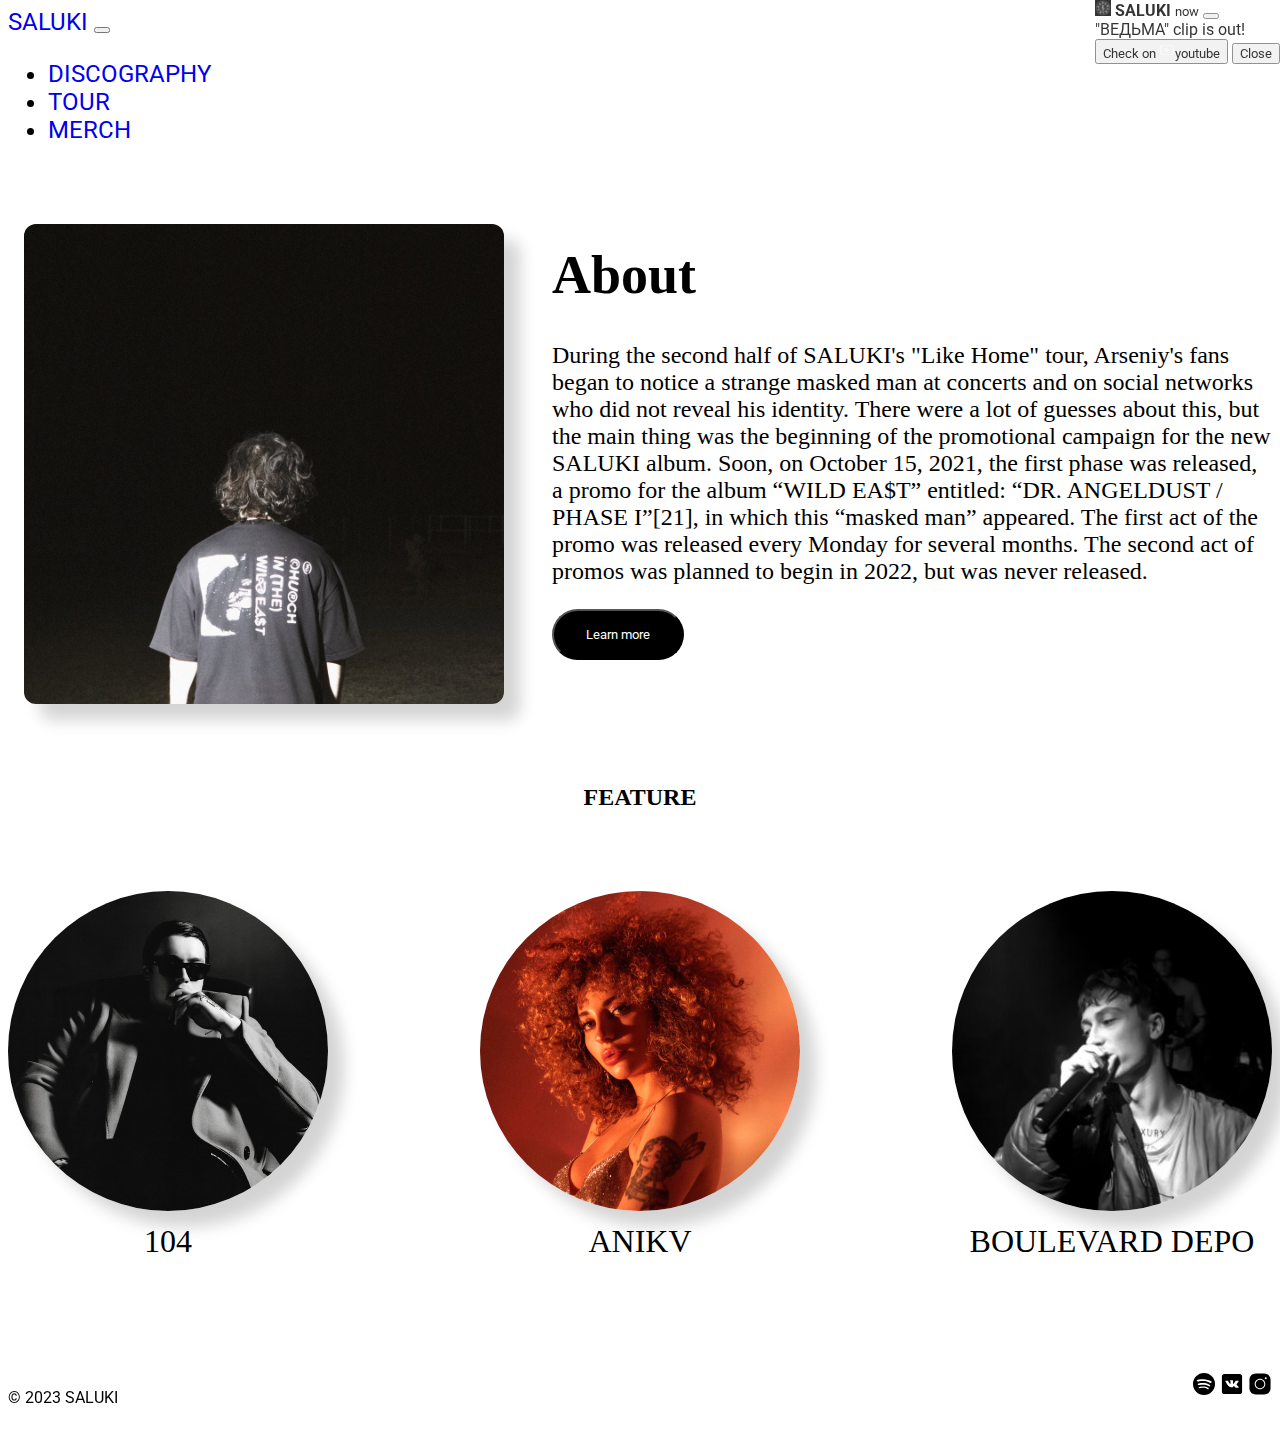
<file: index.html>
<!DOCTYPE html>
<html lang="en">
<head>
    <meta charset="UTF-8">
    <meta name="viewport" content="width=device-width, initial-scale=1.0">
    <title>SALUKI</title>
    <link rel="preconnect" href="https://fonts.googleapis.com">
    <link rel="preconnect" href="https://fonts.gstatic.com" crossorigin>
    <link href="https://fonts.googleapis.com/css2?family=Merriweather:wght@400;700;900&family=Poppins:wght@500;600&display=swap" rel="stylesheet">
    <link rel="preconnect" href="https://fonts.googleapis.com">
    <link rel="preconnect" href="https://fonts.gstatic.com" crossorigin>
    <link href="https://fonts.googleapis.com/css2?family=Merriweather:wght@400;700;900&family=Poppins:wght@500;600&family=Roboto:wght@400;500;700&display=swap" rel="stylesheet">
    <link rel="icon" type="image/x-icon" href="/images/logo.jpg">
    <link href="https://cdn.jsdelivr.net/npm/bootstrap@5.3.2/dist/css/bootstrap.min.css" rel="stylesheet" integrity="sha384-T3c6CoIi6uLrA9TneNEoa7RxnatzjcDSCmG1MXxSR1GAsXEV/Dwwykc2MPK8M2HN" crossorigin="anonymous">
    <link rel="stylesheet" href="https://cdnjs.cloudflare.com/ajax/libs/font-awesome/6.4.2/css/all.min.css">
    <link rel="stylesheet" href="style.css">
    <script defer src="scripts/scriptIndex.js"></script>
</head>
<body>
    <header>
      <nav class="navbar navbar-expand-lg bg-white">
        <div class="container-fluid">
          <a class="navbar-brand" href="index.html" style="font-size:1.5rem;">SALUKI</a>
          <button class="navbar-toggler" type="button" data-bs-toggle="collapse" data-bs-target="#navbarNav" aria-controls="navbarNav" aria-expanded="false" aria-label="Toggle navigation">
            <span class="navbar-toggler-icon"></span>
          </button>
          <div class="collapse navbar-collapse" id="navbarNav">
            <ul class="navbar-nav">
              <li class="nav-item">
                <a class="nav-link" aria-current="page" href="disco.html">DISCOGRAPHY</a>
              </li>
              <li class="nav-item">
                <a class="nav-link" href="tour.html">TOUR</a>
              </li>
              <li class="nav-item">
                <a class="nav-link" href="merch.html">MERCH</a>
              </li>
            </ul>
          </div>
        </div>
      </nav>
    </header>

    <main>
      <div role="alert" aria-live="assertive" aria-atomic="true" class="toast fade show mt-3" data-bs-autohide="true" style="position:fixed; top:0; right:0;">
        <div class="toast-header">
          <img src="images/logo.jpg" style="width:16px;height:16px;">
          <strong class="me-auto ms-1">SALUKI</strong>
          <small>now</small>
          <button type="button" class="btn-close" data-bs-dismiss="toast" aria-label="Close"></button>
        </div>
        <div class="toast-body">
          "ВЕДЬМА" clip is out!
        </div>
        <div class="mt-2 pt-2 border-top">
          <button type="button" class="btn btn-dark btn-sm" id="check">Check on <svg xmlns="http://www.w3.org/2000/svg" x="0px" y="0px" width="16" height="16" viewBox="0 0 50 50" fill="white">
            <path d="M 24.402344 9 C 17.800781 9 11.601563 9.5 8.300781 10.199219 C 6.101563 10.699219 4.199219 12.199219 3.800781 14.5 C 3.402344 16.898438 3 20.5 3 25 C 3 29.5 3.398438 33 3.898438 35.5 C 4.300781 37.699219 6.199219 39.300781 8.398438 39.800781 C 11.902344 40.5 17.898438 41 24.5 41 C 31.101563 41 37.097656 40.5 40.597656 39.800781 C 42.800781 39.300781 44.699219 37.800781 45.097656 35.5 C 45.5 33 46 29.402344 46.097656 24.902344 C 46.097656 20.402344 45.597656 16.800781 45.097656 14.300781 C 44.699219 12.101563 42.800781 10.5 40.597656 10 C 37.097656 9.5 31 9 24.402344 9 Z M 24.402344 11 C 31.601563 11 37.398438 11.597656 40.199219 12.097656 C 41.699219 12.5 42.898438 13.5 43.097656 14.800781 C 43.699219 18 44.097656 21.402344 44.097656 24.902344 C 44 29.199219 43.5 32.699219 43.097656 35.199219 C 42.800781 37.097656 40.800781 37.699219 40.199219 37.902344 C 36.597656 38.601563 30.597656 39.097656 24.597656 39.097656 C 18.597656 39.097656 12.5 38.699219 9 37.902344 C 7.5 37.5 6.300781 36.5 6.101563 35.199219 C 5.300781 32.398438 5 28.699219 5 25 C 5 20.398438 5.402344 17 5.800781 14.902344 C 6.101563 13 8.199219 12.398438 8.699219 12.199219 C 12 11.5 18.101563 11 24.402344 11 Z M 19 17 L 19 33 L 33 25 Z M 21 20.402344 L 29 25 L 21 29.597656 Z"></path>
            </svg>youtube</button>
          <button type="button" class="btn btn-secondary btn-sm" data-bs-dismiss="toast">Close</button>
        </div>
      </div>

      <div class="artist">
        <img src="images/carousel_1.jpg" class="artist_photo">
        <div class="artist_text">
          <h1>About</h1>
          <p>During the second half of SALUKI's "Like Home" tour, Arseniy's fans began to notice a 
            strange masked man at concerts and on social networks who did not reveal his identity. 
            There were a lot of guesses about this, but the main thing was the beginning of the promotional
            campaign for the new SALUKI album. Soon, on October 15, 2021, the first phase was released, 
            a promo for the album “WILD EA$T” entitled: “DR. ANGELDUST / PHASE I”[21], in which this 
            “masked man” appeared. The first act of the promo was released every Monday for several months. 
            The second act of promos was planned to begin in 2022, but was never released.</p>
          <button type="button" class="artist_button btn btn-dark bg-black" id="learn">Learn more</button>
        </div>
      </div>

      <section class="feat">
        <h2>FEATURE</h2>
        <div class="feat_artists">
          <div class="a104">
            <img src="images/104.jfif">
            <p class="artist_name">104</p>
          </div>
          <div class="ANIKV">
            <img src="images/anikv.jfif">
            <p class="artist_name">ANIKV</p>
          </div>
          <div class="boulevard">
            <img src="images/boulevard.jfif">
            <p class="artist_name">BOULEVARD DEPO</p>
          </div>
        </div>
      </section>
    </main>

    <footer>
      <div class="footer_content">
          <p>© 2023 SALUKI</p>
          <div class="soc_media">
              <a href="https://open.spotify.com/artist/07tFgedhta5b5WaF0Yj4bH">
                  <svg xmlns="http://www.w3.org/2000/svg" x="0px" y="0px" width="24" height="24" viewBox="0 0 50 50">
                    <path d="M25.009,1.982C12.322,1.982,2,12.304,2,24.991S12.322,48,25.009,48s23.009-10.321,23.009-23.009S37.696,1.982,25.009,1.982z M34.748,35.333c-0.289,0.434-0.765,0.668-1.25,0.668c-0.286,0-0.575-0.081-0.831-0.252C30.194,34.1,26,33,22.5,33.001 c-3.714,0.002-6.498,0.914-6.526,0.923c-0.784,0.266-1.635-0.162-1.897-0.948s0.163-1.636,0.949-1.897 c0.132-0.044,3.279-1.075,7.474-1.077C26,30,30.868,30.944,34.332,33.253C35.022,33.713,35.208,34.644,34.748,35.333z M37.74,29.193 c-0.325,0.522-0.886,0.809-1.459,0.809c-0.31,0-0.624-0.083-0.906-0.26c-4.484-2.794-9.092-3.385-13.062-3.35 c-4.482,0.04-8.066,0.895-8.127,0.913c-0.907,0.258-1.861-0.272-2.12-1.183c-0.259-0.913,0.272-1.862,1.184-2.12 c0.277-0.079,3.854-0.959,8.751-1c4.465-0.037,10.029,0.61,15.191,3.826C37.995,27.328,38.242,28.388,37.74,29.193z M40.725,22.013 C40.352,22.647,39.684,23,38.998,23c-0.344,0-0.692-0.089-1.011-0.275c-5.226-3.068-11.58-3.719-15.99-3.725 c-0.021,0-0.042,0-0.063,0c-5.333,0-9.44,0.938-9.481,0.948c-1.078,0.247-2.151-0.419-2.401-1.495 c-0.25-1.075,0.417-2.149,1.492-2.4C11.729,16.01,16.117,15,21.934,15c0.023,0,0.046,0,0.069,0 c4.905,0.007,12.011,0.753,18.01,4.275C40.965,19.835,41.284,21.061,40.725,22.013z"></path>
                  </svg>
              </a>
              <a href="https://vk.com/artist/saluki">
                  <svg xmlns="http://www.w3.org/2000/svg" x="0px" y="0px" width="24" height="24" viewBox="0 0 50 50">
                    <path d="M41,4H9C6.24,4,4,6.24,4,9v32c0,2.76,2.24,5,5,5h32c2.76,0,5-2.24,5-5V9C46,6.24,43.76,4,41,4z M37.72,33l-3.73-0.01 c0,0-0.08,0.01-0.21,0.01c-0.3,0-0.92-0.08-1.65-0.58c-1.31-0.91-2.56-3.17-3.55-3.17c-0.07,0-0.13,0.01-0.19,0.03 c-0.86,0.27-1.12,1.13-1.12,2.18c0,0.37-0.26,0.54-0.96,0.54h-1.93c-2.16,0-4.25-0.05-6.6-2.62c-3.46-3.79-6.7-10.53-6.7-10.53 s-0.18-0.39,0.01-0.62c0.18-0.21,0.6-0.23,0.76-0.23c0.04,0,0.06,0,0.06,0h4c0,0,0.37,0.07,0.64,0.27c0.23,0.17,0.35,0.48,0.35,0.48 s0.68,1.32,1.53,2.81c1.43,2.46,2.2,3.28,2.75,3.28c0.09,0,0.18-0.02,0.27-0.07c0.82-0.45,0.58-4.09,0.58-4.09s0.01-1.32-0.42-1.9 c-0.33-0.46-0.96-0.59-1.24-0.63c-0.22-0.03,0.14-0.55,0.62-0.79c0.62-0.3,1.65-0.36,2.89-0.36h0.6c1.17,0.02,1.2,0.14,1.66,0.25 c1.38,0.33,0.91,1.62,0.91,4.71c0,0.99-0.18,2.38,0.53,2.85c0.05,0.03,0.12,0.05,0.21,0.05c0.46,0,1.45-0.59,3.03-3.26 c0.88-1.52,1.56-3.03,1.56-3.03s0.15-0.27,0.38-0.41c0.22-0.13,0.22-0.13,0.51-0.13h0.03c0.32,0,3.5-0.03,4.2-0.03h0.08 c0.67,0,1.28,0.01,1.39,0.42c0.16,0.62-0.49,1.73-2.2,4.03c-2.82,3.77-3.14,3.49-0.8,5.67c2.24,2.08,2.7,3.09,2.78,3.22 C39.68,32.88,37.72,33,37.72,33z"></path>
                  </svg>
              </a>
              <a href="https://www.instagram.com/nesatyi.jr/">
                  <svg xmlns="http://www.w3.org/2000/svg" x="0px" y="0px" width="24" height="24" viewBox="0 0 50 50">
                    <path d="M 16 3 C 8.83 3 3 8.83 3 16 L 3 34 C 3 41.17 8.83 47 16 47 L 34 47 C 41.17 47 47 41.17 47 34 L 47 16 C 47 8.83 41.17 3 34 3 L 16 3 z M 37 11 C 38.1 11 39 11.9 39 13 C 39 14.1 38.1 15 37 15 C 35.9 15 35 14.1 35 13 C 35 11.9 35.9 11 37 11 z M 25 14 C 31.07 14 36 18.93 36 25 C 36 31.07 31.07 36 25 36 C 18.93 36 14 31.07 14 25 C 14 18.93 18.93 14 25 14 z M 25 16 C 20.04 16 16 20.04 16 25 C 16 29.96 20.04 34 25 34 C 29.96 34 34 29.96 34 25 C 34 20.04 29.96 16 25 16 z"></path>
                  </svg>
              </a>
          </div>
      </div>
    </footer>
    <script src="https://cdn.jsdelivr.net/npm/@popperjs/core@2.11.8/dist/umd/popper.min.js" integrity="sha384-I7E8VVD/ismYTF4hNIPjVp/Zjvgyol6VFvRkX/vR+Vc4jQkC+hVqc2pM8ODewa9r" crossorigin="anonymous"></script>
    <script src="https://cdn.jsdelivr.net/npm/bootstrap@5.3.2/dist/js/bootstrap.min.js" integrity="sha384-BBtl+eGJRgqQAUMxJ7pMwbEyER4l1g+O15P+16Ep7Q9Q+zqX6gSbd85u4mG4QzX+" crossorigin="anonymous"></script>
</body>
</html>
</file>
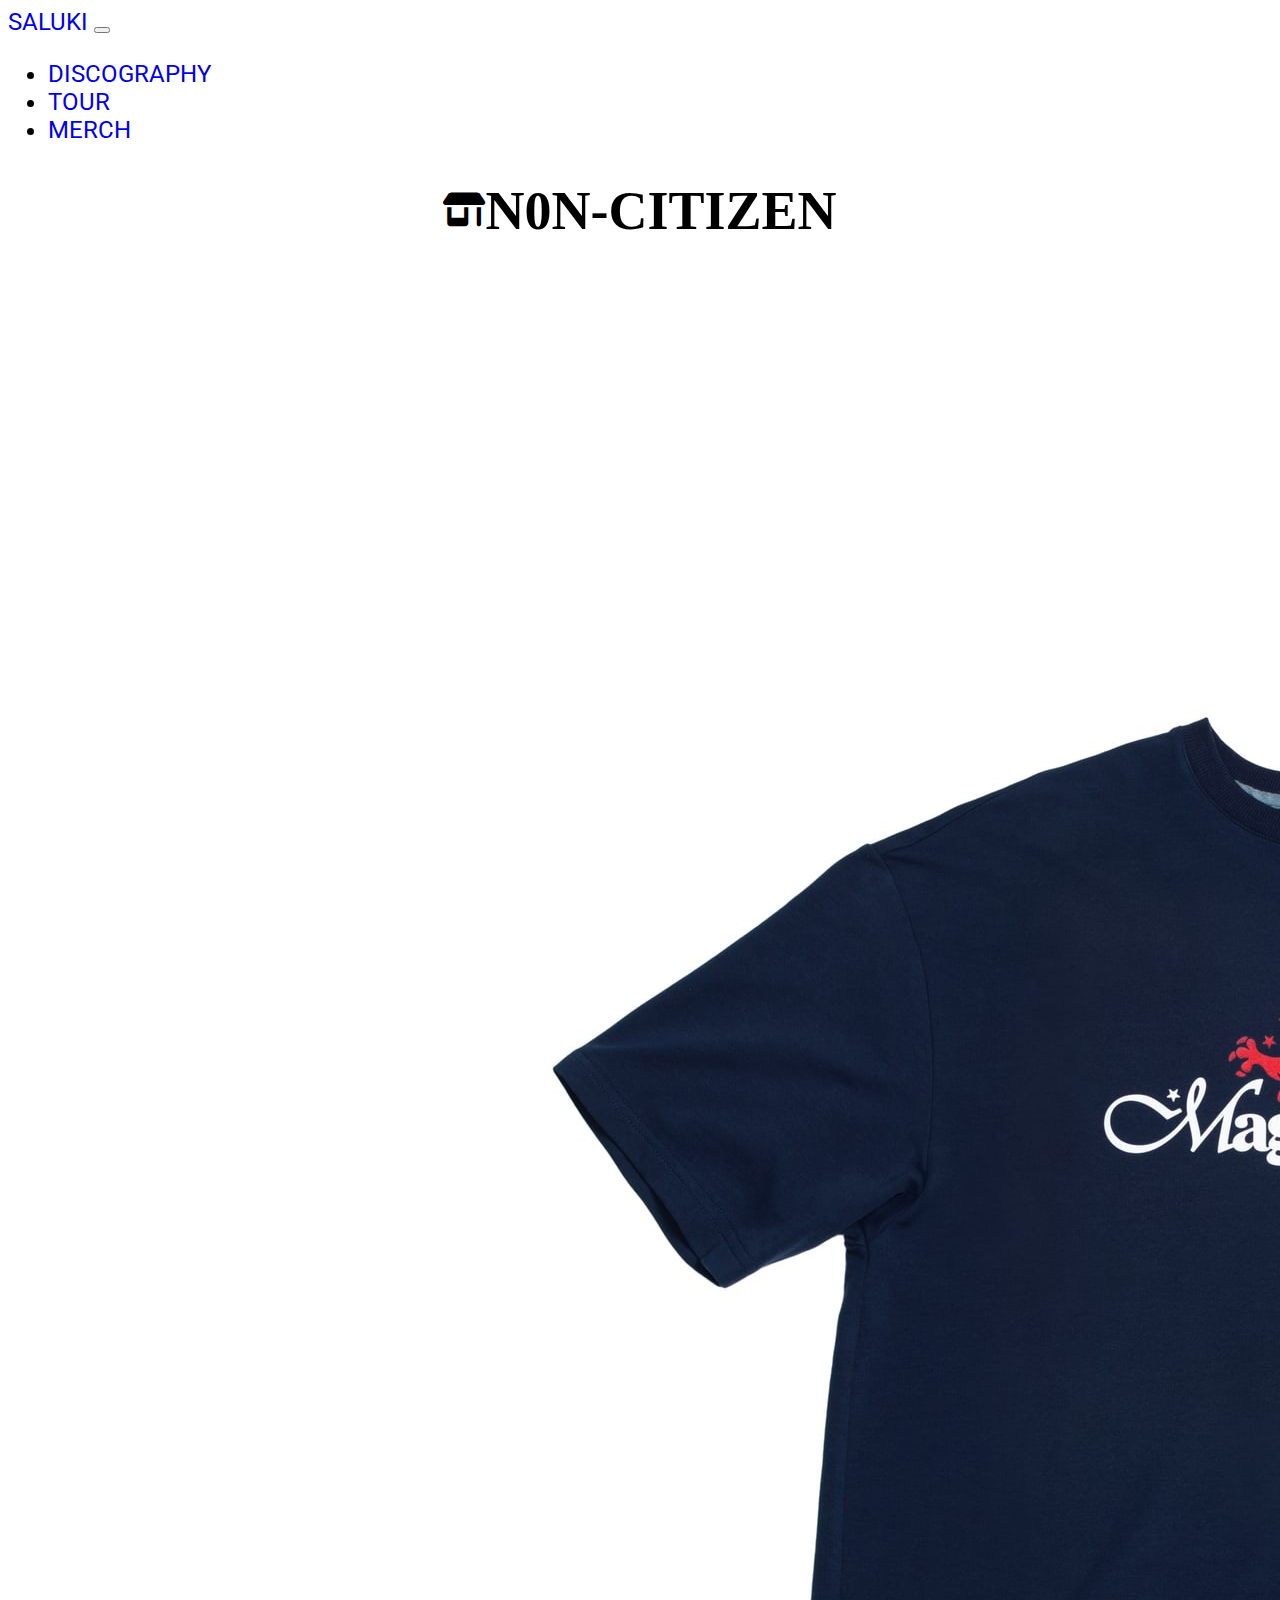
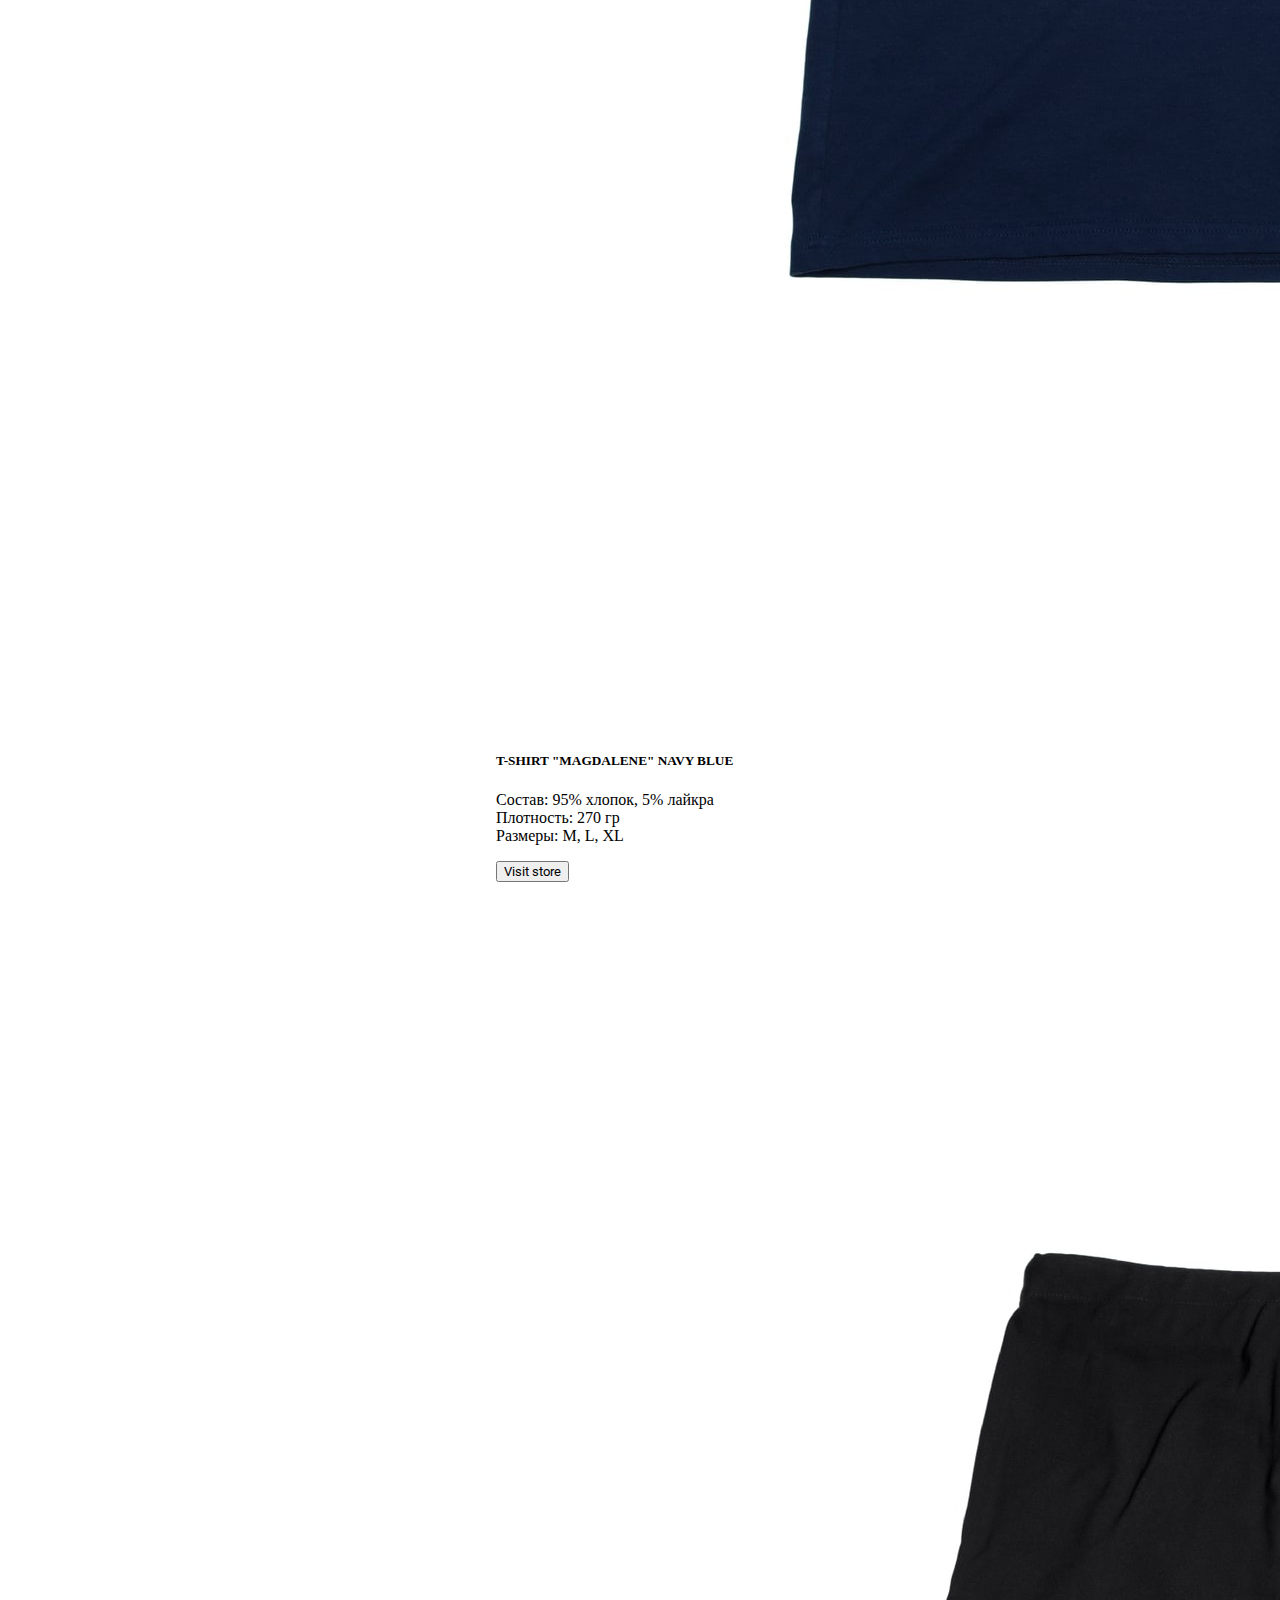
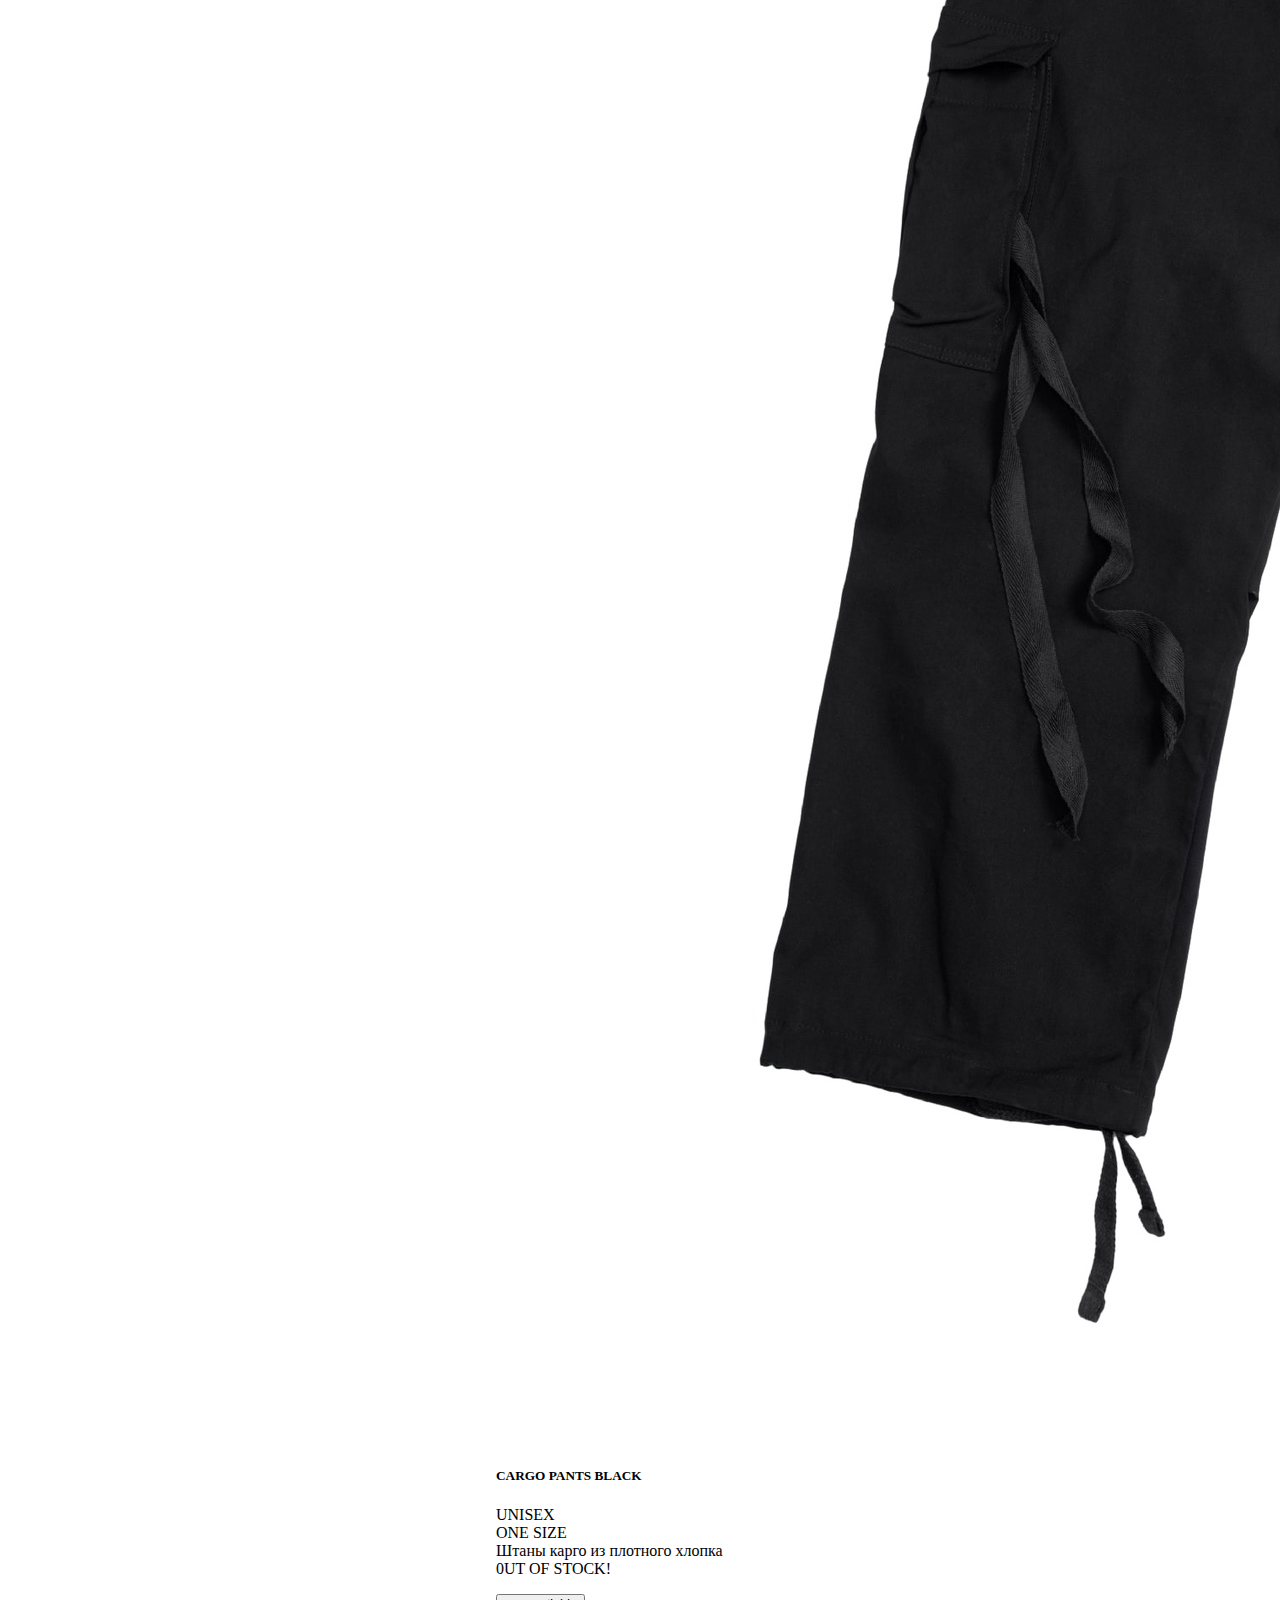
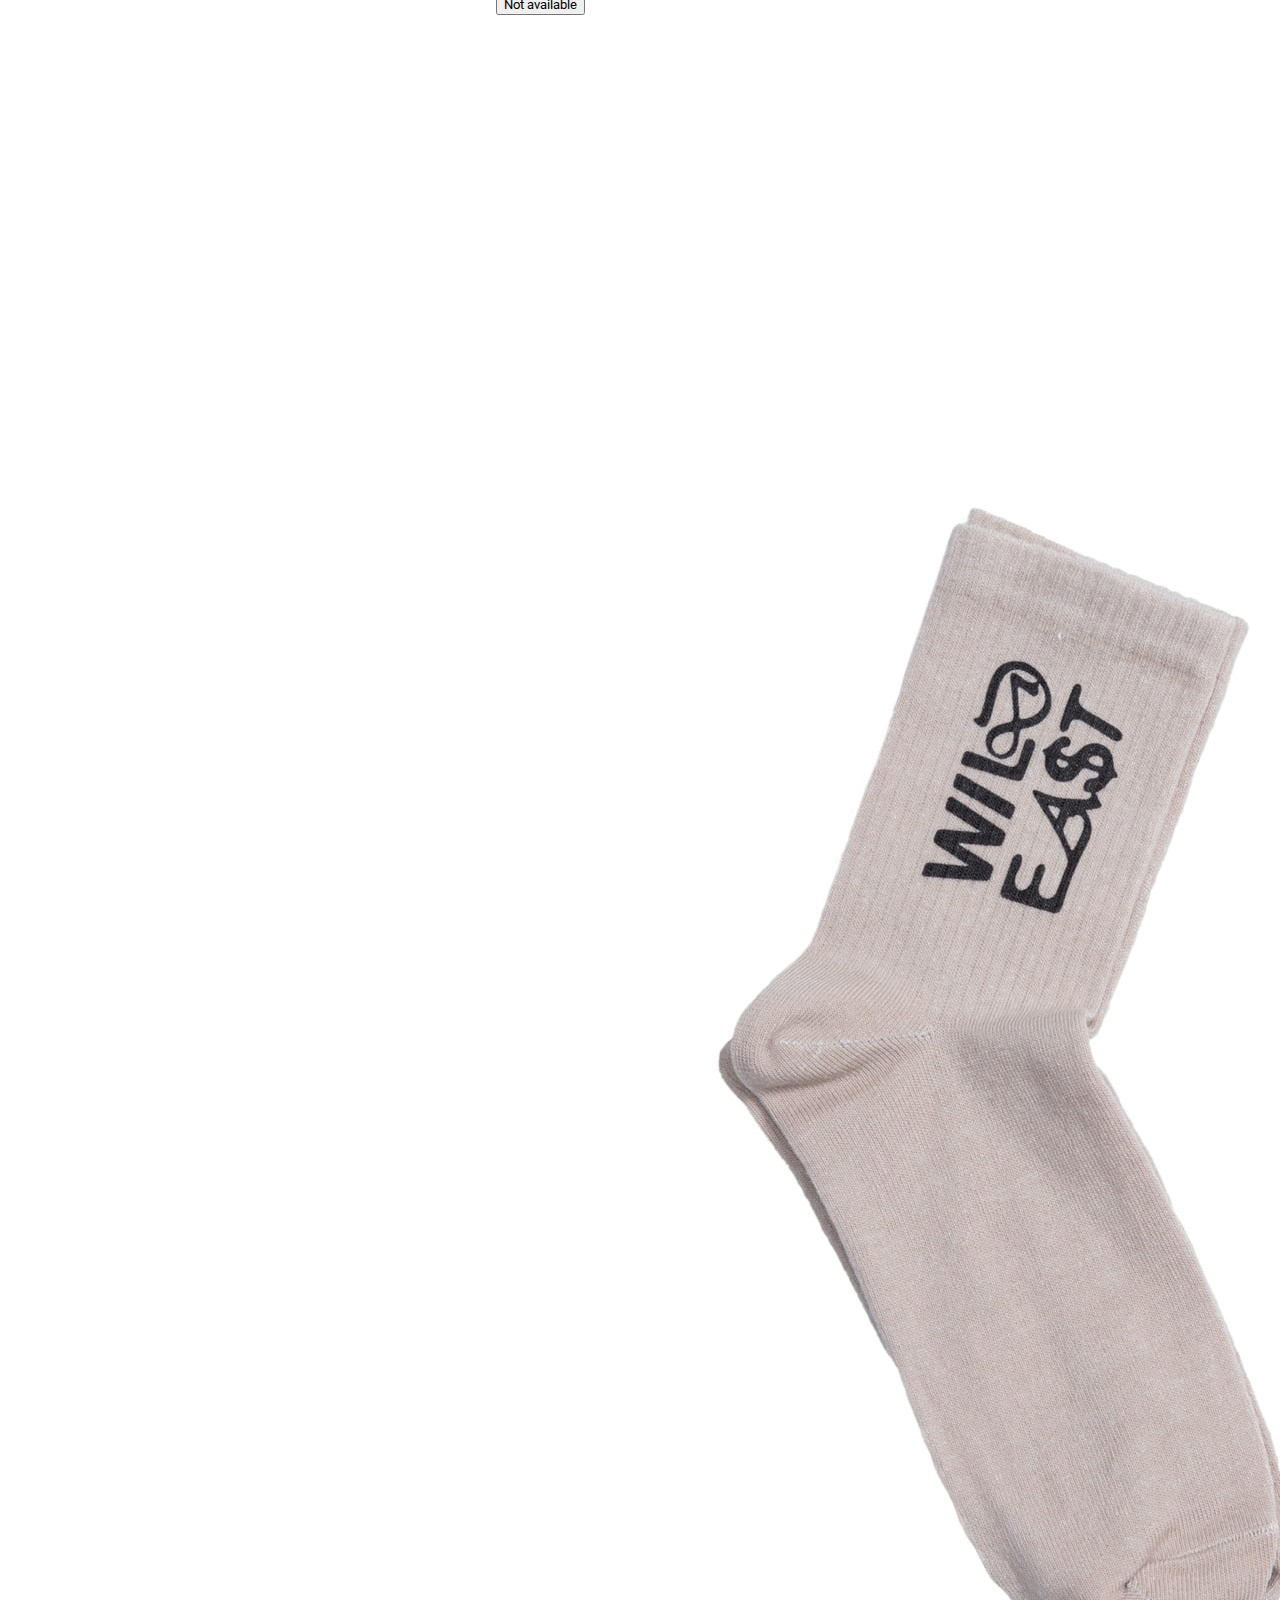
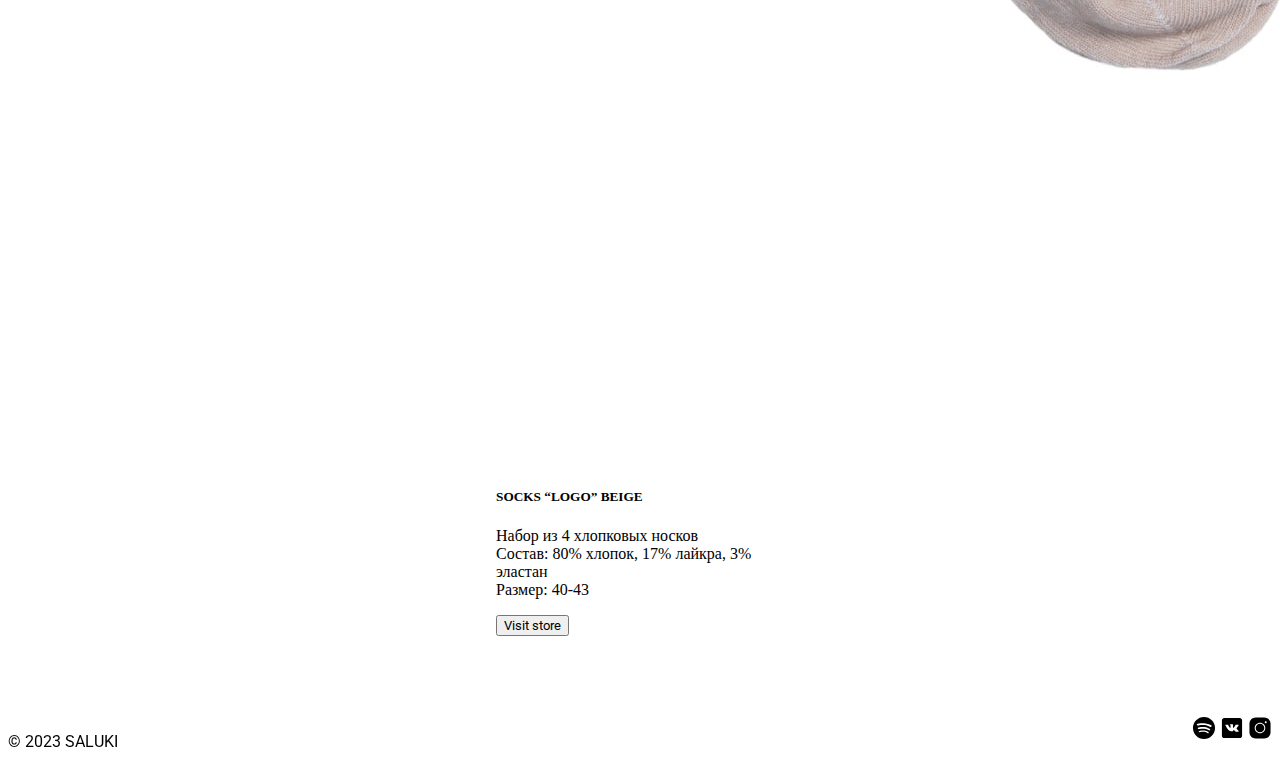
<file: merch.html>
<!DOCTYPE html>
<html lang="en">
<head>
    <meta charset="UTF-8">
    <meta name="viewport" content="width=device-width, initial-scale=1.0">
    <title>SALUKI</title>
    <link rel="preconnect" href="https://fonts.googleapis.com">
    <link rel="preconnect" href="https://fonts.gstatic.com" crossorigin>
    <link href="https://fonts.googleapis.com/css2?family=Merriweather:wght@400;700;900&family=Poppins:wght@500;600&display=swap" rel="stylesheet">
    <link rel="preconnect" href="https://fonts.googleapis.com">
    <link rel="preconnect" href="https://fonts.gstatic.com" crossorigin>
    <link href="https://fonts.googleapis.com/css2?family=Merriweather:wght@400;700;900&family=Poppins:wght@500;600&family=Roboto:wght@400;500;700&display=swap" rel="stylesheet">
    <link rel="icon" type="image/x-icon" href="/images/logo.jpg">
    <link href="https://cdn.jsdelivr.net/npm/bootstrap@5.3.2/dist/css/bootstrap.min.css" rel="stylesheet" integrity="sha384-T3c6CoIi6uLrA9TneNEoa7RxnatzjcDSCmG1MXxSR1GAsXEV/Dwwykc2MPK8M2HN" crossorigin="anonymous">
    <link rel="stylesheet" href="style.css">
    <link rel="stylesheet" href="https://cdnjs.cloudflare.com/ajax/libs/font-awesome/6.4.2/css/all.min.css">
    <script defer src="scripts/scriptMerch.js"></script>
</head>
<body>
    <header>
      <nav class="navbar navbar-expand-lg bg-white">
        <div class="container-fluid">
          <a class="navbar-brand" href="index.html" style="font-size:1.5rem;">SALUKI</a>
          <button class="navbar-toggler" type="button" data-bs-toggle="collapse" data-bs-target="#navbarNav" aria-controls="navbarNav" aria-expanded="false" aria-label="Toggle navigation">
            <span class="navbar-toggler-icon"></span>
          </button>
          <div class="collapse navbar-collapse" id="navbarNav">
            <ul class="navbar-nav">
              <li class="nav-item">
                <a class="nav-link" aria-current="page" href="disco.html">DISCOGRAPHY</a>
              </li>
              <li class="nav-item">
                <a class="nav-link" href="tour.html">TOUR</a>
              </li>
              <li class="nav-item">
                <a class="nav-link" href="merch.html">MERCH</a>
              </li>
            </ul>
          </div>
        </div>
      </nav>
    </header>

    <main>
      <h1 class="merch_h"><i class="fa-solid fa-shop fa-2xs me-3"></i>N0N-CITIZEN</h1>
      <div class="container d-flex products">
        <div class="card" style="width: 18rem;">
          <img class="card-img-top" src="images/prod_1.jpg" alt="Card image cap">
          <div class="card-body">
            <h5 class="card-title">T-SHIRT "MAGDALENE" NAVY BLUE</h5>
            <p class="card-text">Состав: 95% хлопок, 5% лайкра <br> Плотность: 270 гр <br>
              Размеры: M, L, XL</p>
            <button class="btn btn-dark bg-black" id="t-shirt">Visit store</button>
          </div>
        </div>
        <div class="card" style="width: 18rem;">
          <img class="card-img-top" src="images/prod_2.jpg" alt="Card image cap">
          <div class="card-body">
            <h5 class="card-title">CARGO PANTS BLACK</h5>
            <p class="card-text">UNISEX <br> ONE SIZE <br> Штаны карго из плотного хлопка <br> 0UT OF STOCK! </p>
            <button class="btn btn-secondary" id="cargo">Not available</button>
          </div>
        </div>
        <div class="card" style="width: 18rem;">
          <img class="card-img-top" src="images/prod_3.jpg" alt="Card image cap">
          <div class="card-body">
            <h5 class="card-title">SOCKS “LOGO” BEIGE</h5>
            <p class="card-text">Набор из 4 хлопковых носков <br> Состав: 80% хлопок, 17% лайкра, 
              3% эластан <br> Размер: 40-43</p>
            <button class="btn btn-dark bg-black" id="noski">Visit store</button>
          </div>
        </div>
      </div>
    </main>

    <footer>
      <div class="footer_content">
          <p>© 2023 SALUKI</p>
          <div class="soc_media">
              <a href="https://open.spotify.com/artist/07tFgedhta5b5WaF0Yj4bH">
                  <svg xmlns="http://www.w3.org/2000/svg" x="0px" y="0px" width="24" height="24" viewBox="0 0 50 50">
                  <path d="M25.009,1.982C12.322,1.982,2,12.304,2,24.991S12.322,48,25.009,48s23.009-10.321,23.009-23.009S37.696,1.982,25.009,1.982z M34.748,35.333c-0.289,0.434-0.765,0.668-1.25,0.668c-0.286,0-0.575-0.081-0.831-0.252C30.194,34.1,26,33,22.5,33.001 c-3.714,0.002-6.498,0.914-6.526,0.923c-0.784,0.266-1.635-0.162-1.897-0.948s0.163-1.636,0.949-1.897 c0.132-0.044,3.279-1.075,7.474-1.077C26,30,30.868,30.944,34.332,33.253C35.022,33.713,35.208,34.644,34.748,35.333z M37.74,29.193 c-0.325,0.522-0.886,0.809-1.459,0.809c-0.31,0-0.624-0.083-0.906-0.26c-4.484-2.794-9.092-3.385-13.062-3.35 c-4.482,0.04-8.066,0.895-8.127,0.913c-0.907,0.258-1.861-0.272-2.12-1.183c-0.259-0.913,0.272-1.862,1.184-2.12 c0.277-0.079,3.854-0.959,8.751-1c4.465-0.037,10.029,0.61,15.191,3.826C37.995,27.328,38.242,28.388,37.74,29.193z M40.725,22.013 C40.352,22.647,39.684,23,38.998,23c-0.344,0-0.692-0.089-1.011-0.275c-5.226-3.068-11.58-3.719-15.99-3.725 c-0.021,0-0.042,0-0.063,0c-5.333,0-9.44,0.938-9.481,0.948c-1.078,0.247-2.151-0.419-2.401-1.495 c-0.25-1.075,0.417-2.149,1.492-2.4C11.729,16.01,16.117,15,21.934,15c0.023,0,0.046,0,0.069,0 c4.905,0.007,12.011,0.753,18.01,4.275C40.965,19.835,41.284,21.061,40.725,22.013z"></path>
                  </svg>
              </a>
              <a href="https://vk.com/artist/saluki">
                  <svg xmlns="http://www.w3.org/2000/svg" x="0px" y="0px" width="24" height="24" viewBox="0 0 50 50">
                    <path d="M41,4H9C6.24,4,4,6.24,4,9v32c0,2.76,2.24,5,5,5h32c2.76,0,5-2.24,5-5V9C46,6.24,43.76,4,41,4z M37.72,33l-3.73-0.01 c0,0-0.08,0.01-0.21,0.01c-0.3,0-0.92-0.08-1.65-0.58c-1.31-0.91-2.56-3.17-3.55-3.17c-0.07,0-0.13,0.01-0.19,0.03 c-0.86,0.27-1.12,1.13-1.12,2.18c0,0.37-0.26,0.54-0.96,0.54h-1.93c-2.16,0-4.25-0.05-6.6-2.62c-3.46-3.79-6.7-10.53-6.7-10.53 s-0.18-0.39,0.01-0.62c0.18-0.21,0.6-0.23,0.76-0.23c0.04,0,0.06,0,0.06,0h4c0,0,0.37,0.07,0.64,0.27c0.23,0.17,0.35,0.48,0.35,0.48 s0.68,1.32,1.53,2.81c1.43,2.46,2.2,3.28,2.75,3.28c0.09,0,0.18-0.02,0.27-0.07c0.82-0.45,0.58-4.09,0.58-4.09s0.01-1.32-0.42-1.9 c-0.33-0.46-0.96-0.59-1.24-0.63c-0.22-0.03,0.14-0.55,0.62-0.79c0.62-0.3,1.65-0.36,2.89-0.36h0.6c1.17,0.02,1.2,0.14,1.66,0.25 c1.38,0.33,0.91,1.62,0.91,4.71c0,0.99-0.18,2.38,0.53,2.85c0.05,0.03,0.12,0.05,0.21,0.05c0.46,0,1.45-0.59,3.03-3.26 c0.88-1.52,1.56-3.03,1.56-3.03s0.15-0.27,0.38-0.41c0.22-0.13,0.22-0.13,0.51-0.13h0.03c0.32,0,3.5-0.03,4.2-0.03h0.08 c0.67,0,1.28,0.01,1.39,0.42c0.16,0.62-0.49,1.73-2.2,4.03c-2.82,3.77-3.14,3.49-0.8,5.67c2.24,2.08,2.7,3.09,2.78,3.22 C39.68,32.88,37.72,33,37.72,33z"></path>
                  </svg>
              </a>
              <a href="https://www.instagram.com/nesatyi.jr/">
                  <svg xmlns="http://www.w3.org/2000/svg" x="0px" y="0px" width="24" height="24" viewBox="0 0 50 50">
                    <path d="M 16 3 C 8.83 3 3 8.83 3 16 L 3 34 C 3 41.17 8.83 47 16 47 L 34 47 C 41.17 47 47 41.17 47 34 L 47 16 C 47 8.83 41.17 3 34 3 L 16 3 z M 37 11 C 38.1 11 39 11.9 39 13 C 39 14.1 38.1 15 37 15 C 35.9 15 35 14.1 35 13 C 35 11.9 35.9 11 37 11 z M 25 14 C 31.07 14 36 18.93 36 25 C 36 31.07 31.07 36 25 36 C 18.93 36 14 31.07 14 25 C 14 18.93 18.93 14 25 14 z M 25 16 C 20.04 16 16 20.04 16 25 C 16 29.96 20.04 34 25 34 C 29.96 34 34 29.96 34 25 C 34 20.04 29.96 16 25 16 z"></path>
                  </svg>
              </a>
          </div>
      </div>
    </footer>
    <script src="https://cdn.jsdelivr.net/npm/@popperjs/core@2.11.8/dist/umd/popper.min.js" integrity="sha384-I7E8VVD/ismYTF4hNIPjVp/Zjvgyol6VFvRkX/vR+Vc4jQkC+hVqc2pM8ODewa9r" crossorigin="anonymous"></script>
    <script src="https://cdn.jsdelivr.net/npm/bootstrap@5.3.2/dist/js/bootstrap.min.js" integrity="sha384-BBtl+eGJRgqQAUMxJ7pMwbEyER4l1g+O15P+16Ep7Q9Q+zqX6gSbd85u4mG4QzX+" crossorigin="anonymous"></script>
</body>
</html>
</file>
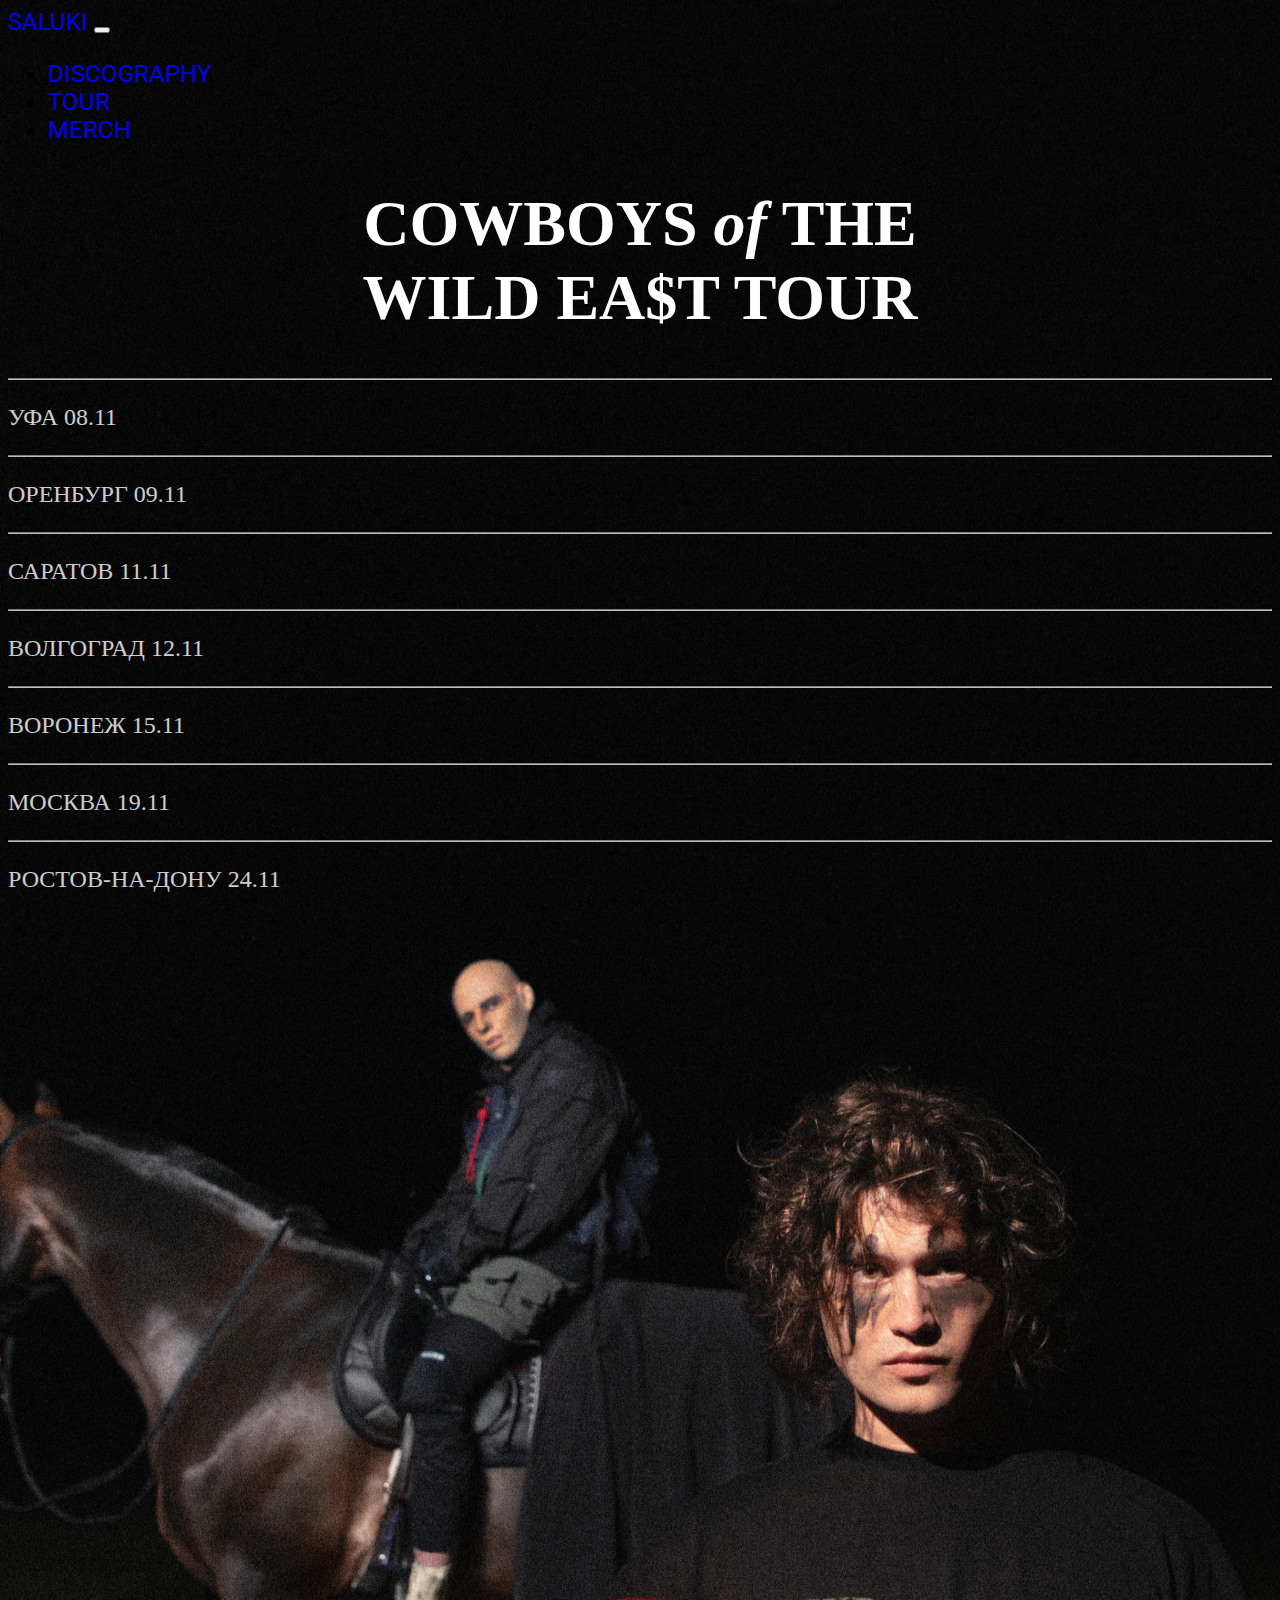
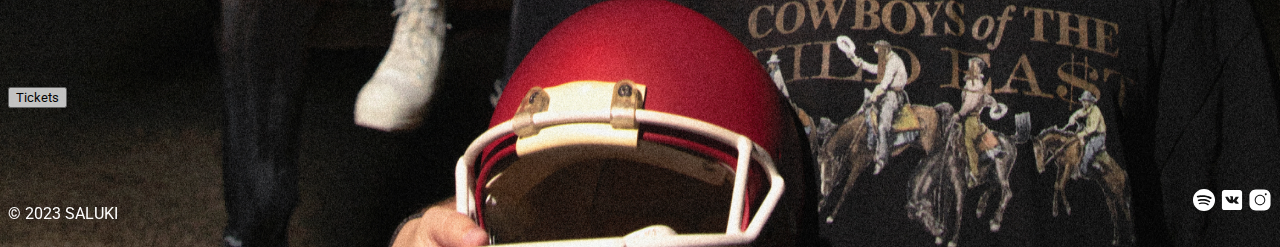
<file: tour.html>
<!DOCTYPE html>
<html lang="en">
<head>
    <meta charset="UTF-8">
    <meta name="viewport" content="width=device-width, initial-scale=1.0">
    <title>SALUKI</title>
    <link rel="preconnect" href="https://fonts.googleapis.com">
    <link rel="preconnect" href="https://fonts.gstatic.com" crossorigin>
    <link href="https://fonts.googleapis.com/css2?family=Merriweather:wght@400;700;900&family=Poppins:wght@500;600&display=swap" rel="stylesheet">
    <link rel="preconnect" href="https://fonts.googleapis.com">
    <link rel="preconnect" href="https://fonts.gstatic.com" crossorigin>
    <link href="https://fonts.googleapis.com/css2?family=Merriweather:wght@400;700;900&family=Poppins:wght@500;600&family=Roboto:wght@400;500;700&display=swap" rel="stylesheet">
    <link rel="icon" type="image/x-icon" href="/images/logo.jpg">
    <link href="https://cdn.jsdelivr.net/npm/bootstrap@5.3.2/dist/css/bootstrap.min.css" rel="stylesheet" integrity="sha384-T3c6CoIi6uLrA9TneNEoa7RxnatzjcDSCmG1MXxSR1GAsXEV/Dwwykc2MPK8M2HN" crossorigin="anonymous">
    <link rel="stylesheet" href="style.css">
    <script defer src="scripts/scriptTour.js"></script>
</head>
<body style="background-image: url(images/image-fd3eb717-d235-4ad6-980d-9767acbcd82e.png); background-repeat: no-repeat; background-position: center; background-color:#090909" >
    <header>
      <nav class="navbar navbar-dark bg-black navbar-expand-lg">
        <div class="container-fluid">
          <a class="navbar-brand" href="index.html" style="font-size:1.5rem;">SALUKI</a>
          <button class="navbar-toggler" type="button" data-bs-toggle="collapse" data-bs-target="#navbarNav" aria-controls="navbarNav" aria-expanded="false" aria-label="Toggle navigation">
            <span class="navbar-toggler-icon"></span>
          </button>
          <div class="collapse navbar-collapse" id="navbarNav">
            <ul class="navbar-nav">
              <li class="nav-item">
                <a class="nav-link" aria-current="page" href="disco.html">DISCOGRAPHY</a>
              </li>
              <li class="nav-item">
                <a class="nav-link" href="tour.html">TOUR</a>
              </li>
              <li class="nav-item">
                <a class="nav-link" href="merch.html">MERCH</a>
              </li>
            </ul>
          </div>
        </div>
      </nav>
    </header>

    <main>
      <div class="tour">
        <h1 class="tour_h">COWBOYS <em>of</em> THE <br>WILD EA$T TOUR</h1>
        <div class="schedule">
          <hr class="hidden">
          <p class="hidden">УФА 08.11</p>
          <hr class="hidden">
          <p class="hidden">ОРЕНБУРГ 09.11</p>
          <hr class="hidden">
          <p class="hidden">САРАТОВ 11.11</p>
          <hr class="hidden">
          <p class="hidden">ВОЛГОГРАД 12.11</p>
          <hr class="hidden">
          <p class="hidden">ВОРОНЕЖ 15.11</p>
          <hr class="hidden">
          <p class="hidden">МОСКВА 19.11</p>
          <hr class="hidden">
          <p class="hidden">РОСТОВ-НА-ДОНУ 24.11</p>
          <hr class="hidden">
          <p class="hidden">СТАВРОПОЛЬ 25.11</p>
          <hr class="hidden">
          <p class="hidden">КРАСНОДАР 26.11</p>
          <hr class="hidden">
          <p class="hidden">САНКТ-ПЕТЕРБУРГ 15.12</p>
          <hr class="hidden">
          <p class="hidden">УФА 08.12</p>
          <hr class="hidden">
          <p class="hidden">ОРЕНБУРГ 09.12</p>
          <hr class="hidden">
          <p class="hidden">ВОЛГОГРАД 12.12</p>
          <hr class="hidden">
          <p class="hidden">ВОРОНЕЖ 15.12</p>
          <hr class="hidden">
          <p class="hidden">МОСКВА 19.12</p>
          <hr class="hidden">
          <p class="hidden">РОСТОВ-НА-ДОНУ 24.12</p>
          <hr class="hidden">
          <p class="hidden">САНКТ-ПЕТЕРБУРГ 15.01</p>
        </div>
        <div class="text-center">
          <audio id="myAudio">
            <source src="audio/wild.mp3" type="audio/mp3">
          </audio>
          <button type="button" onclick="playAudio();" class="btn btn-light" id="tickets" style="opacity: 80%">Tickets</button>
        </div>
      </div>
      
    </main>

    <footer>
      <div class="footer_content">
          <p style="color:#fff;">© 2023 SALUKI</p>
          <div class="soc_media">
              <a href="https://open.spotify.com/artist/07tFgedhta5b5WaF0Yj4bH">
                  <svg xmlns="http://www.w3.org/2000/svg" x="0px" y="0px" width="24" height="24" viewBox="0 0 50 50" style="fill:#fff;">
                  <path d="M25.009,1.982C12.322,1.982,2,12.304,2,24.991S12.322,48,25.009,48s23.009-10.321,23.009-23.009S37.696,1.982,25.009,1.982z M34.748,35.333c-0.289,0.434-0.765,0.668-1.25,0.668c-0.286,0-0.575-0.081-0.831-0.252C30.194,34.1,26,33,22.5,33.001 c-3.714,0.002-6.498,0.914-6.526,0.923c-0.784,0.266-1.635-0.162-1.897-0.948s0.163-1.636,0.949-1.897 c0.132-0.044,3.279-1.075,7.474-1.077C26,30,30.868,30.944,34.332,33.253C35.022,33.713,35.208,34.644,34.748,35.333z M37.74,29.193 c-0.325,0.522-0.886,0.809-1.459,0.809c-0.31,0-0.624-0.083-0.906-0.26c-4.484-2.794-9.092-3.385-13.062-3.35 c-4.482,0.04-8.066,0.895-8.127,0.913c-0.907,0.258-1.861-0.272-2.12-1.183c-0.259-0.913,0.272-1.862,1.184-2.12 c0.277-0.079,3.854-0.959,8.751-1c4.465-0.037,10.029,0.61,15.191,3.826C37.995,27.328,38.242,28.388,37.74,29.193z M40.725,22.013 C40.352,22.647,39.684,23,38.998,23c-0.344,0-0.692-0.089-1.011-0.275c-5.226-3.068-11.58-3.719-15.99-3.725 c-0.021,0-0.042,0-0.063,0c-5.333,0-9.44,0.938-9.481,0.948c-1.078,0.247-2.151-0.419-2.401-1.495 c-0.25-1.075,0.417-2.149,1.492-2.4C11.729,16.01,16.117,15,21.934,15c0.023,0,0.046,0,0.069,0 c4.905,0.007,12.011,0.753,18.01,4.275C40.965,19.835,41.284,21.061,40.725,22.013z"></path>
                  </svg>
              </a>
              <a href="https://vk.com/artist/saluki">
                  <svg xmlns="http://www.w3.org/2000/svg" x="0px" y="0px" width="24" height="24" viewBox="0 0 50 50" style="fill:#fff;">
                    <path d="M41,4H9C6.24,4,4,6.24,4,9v32c0,2.76,2.24,5,5,5h32c2.76,0,5-2.24,5-5V9C46,6.24,43.76,4,41,4z M37.72,33l-3.73-0.01 c0,0-0.08,0.01-0.21,0.01c-0.3,0-0.92-0.08-1.65-0.58c-1.31-0.91-2.56-3.17-3.55-3.17c-0.07,0-0.13,0.01-0.19,0.03 c-0.86,0.27-1.12,1.13-1.12,2.18c0,0.37-0.26,0.54-0.96,0.54h-1.93c-2.16,0-4.25-0.05-6.6-2.62c-3.46-3.79-6.7-10.53-6.7-10.53 s-0.18-0.39,0.01-0.62c0.18-0.21,0.6-0.23,0.76-0.23c0.04,0,0.06,0,0.06,0h4c0,0,0.37,0.07,0.64,0.27c0.23,0.17,0.35,0.48,0.35,0.48 s0.68,1.32,1.53,2.81c1.43,2.46,2.2,3.28,2.75,3.28c0.09,0,0.18-0.02,0.27-0.07c0.82-0.45,0.58-4.09,0.58-4.09s0.01-1.32-0.42-1.9 c-0.33-0.46-0.96-0.59-1.24-0.63c-0.22-0.03,0.14-0.55,0.62-0.79c0.62-0.3,1.65-0.36,2.89-0.36h0.6c1.17,0.02,1.2,0.14,1.66,0.25 c1.38,0.33,0.91,1.62,0.91,4.71c0,0.99-0.18,2.38,0.53,2.85c0.05,0.03,0.12,0.05,0.21,0.05c0.46,0,1.45-0.59,3.03-3.26 c0.88-1.52,1.56-3.03,1.56-3.03s0.15-0.27,0.38-0.41c0.22-0.13,0.22-0.13,0.51-0.13h0.03c0.32,0,3.5-0.03,4.2-0.03h0.08 c0.67,0,1.28,0.01,1.39,0.42c0.16,0.62-0.49,1.73-2.2,4.03c-2.82,3.77-3.14,3.49-0.8,5.67c2.24,2.08,2.7,3.09,2.78,3.22 C39.68,32.88,37.72,33,37.72,33z"></path>
                  </svg>
              </a>
              <a href="https://www.instagram.com/nesatyi.jr/">
                  <svg xmlns="http://www.w3.org/2000/svg" x="0px" y="0px" width="24" height="24" viewBox="0 0 50 50" style="fill:#fff;">
                    <path d="M 16 3 C 8.83 3 3 8.83 3 16 L 3 34 C 3 41.17 8.83 47 16 47 L 34 47 C 41.17 47 47 41.17 47 34 L 47 16 C 47 8.83 41.17 3 34 3 L 16 3 z M 37 11 C 38.1 11 39 11.9 39 13 C 39 14.1 38.1 15 37 15 C 35.9 15 35 14.1 35 13 C 35 11.9 35.9 11 37 11 z M 25 14 C 31.07 14 36 18.93 36 25 C 36 31.07 31.07 36 25 36 C 18.93 36 14 31.07 14 25 C 14 18.93 18.93 14 25 14 z M 25 16 C 20.04 16 16 20.04 16 25 C 16 29.96 20.04 34 25 34 C 29.96 34 34 29.96 34 25 C 34 20.04 29.96 16 25 16 z"></path>
                  </svg>
              </a>
          </div>
      </div>
    </footer>
    <script src="https://cdn.jsdelivr.net/npm/@popperjs/core@2.11.8/dist/umd/popper.min.js" integrity="sha384-I7E8VVD/ismYTF4hNIPjVp/Zjvgyol6VFvRkX/vR+Vc4jQkC+hVqc2pM8ODewa9r" crossorigin="anonymous"></script>
    <script src="https://cdn.jsdelivr.net/npm/bootstrap@5.3.2/dist/js/bootstrap.min.js" integrity="sha384-BBtl+eGJRgqQAUMxJ7pMwbEyER4l1g+O15P+16Ep7Q9Q+zqX6gSbd85u4mG4QzX+" crossorigin="anonymous"></script>
</body>
</html>
</file>
<file: style.css>
html{
    box-sizing: border-box;
}

*, *::after, *::before{
    box-sizing: inherit;
}

body{
    font-family: 'Merriweaether', serif;
    min-height:100vh;
}

h1{
    font-size: 6vh;
    font-weight: 900;
}

h2{
    font-weight: 700;
}

a{
    text-decoration: none;
}

.btn{
    font-family:'Roboto', serif;
}

/* HEADER */
header{
    font-family: 'Roboto', serif;
    font-size: 1.5rem;
}
/* MAIN */
main{
    padding-bottom:5rem;
}
/* TOAST */
.toast{
    font-family: 'Roboto', serif;
}

/* ABOUT */
.artist{
    max-width:100%;
    display:flex;
    justify-content:space-around;
    margin: 64px 0;
}

.artist_photo{
    max-width: 30rem;
    height: 30rem;
    border-radius: 12px;
    margin:16px;
    box-shadow: 1rem 1rem 1rem rgba(0, 0, 0, 0.171);
}

.artist_text{
    font-size: 24px;
    margin-left: 32px;
}

.artist_button{
    padding: 16px 32px;
    border-radius: 100px;
    background-color:#000;
    color:#fff;
}

/* FEATURE */
.feat{
    text-align: center;
}

.feat_artists{
    display:flex;
    justify-content: space-between;
    margin-top: 5rem;
} 

.artist_name{
    font-size: 2rem;
    margin-top: 0.5rem;
}

.feat_artists img{
    width:20rem;
    height:20rem;
    border-radius:50%;
    box-shadow: 1rem 1rem 1rem rgba(0, 0, 0, 0.171);
}

/* DISCOGRAPHY */
.disco_h, .tour_h, .merch_h{
    text-align: center;
}

.row{
    justify-content: center;
    margin:auto 0;
}
.albums img{
    transition: transform 1s ease;
    width: 20rem;
    height: 20rem;
}

.stories{
    text-align: center;
}

/* TOUR */
.tour{
    color:#fff;
}
.tour h1{
    font-size:64px;
}

.schedule{
    font-size: 1.5rem;
}


/* FOOTER */
footer{
    position:sticky;
    top:100%;
}

.footer_content{
    display:flex;
    justify-content: space-between;
    font-family: 'Roboto', serif;
}

/* MERCH */
.products{
}

.card{
    margin: 0 auto;
}

/* ANIMATION */
.hidden{
    opacity:0;
    transition: all 1s;
}

.show{
    opacity:0.8;
}

@media screen and (max-width: 870px) {
    .artist{
        width:100%;
        display:flex;
        flex-direction: column;
        justify-content: center;
        margin: 64px 0;
        text-align: center;
    }

    .artist_text{
        margin:0;
    }

    .feat_artists{
        display:flex;
        flex-direction:column;
        justify-content: center;
    }
    
    .artist_photo{
        max-width: 100%;
        height: 30rem;
        border-radius: 12px;
        margin:0 auto;
        box-shadow: 1rem 1rem 1rem rgba(0, 0, 0, 0.171);
    }

    .products{
        flex-direction: column;
    }

    .card{
        margin: 2rem auto;
    }
}
</file>
